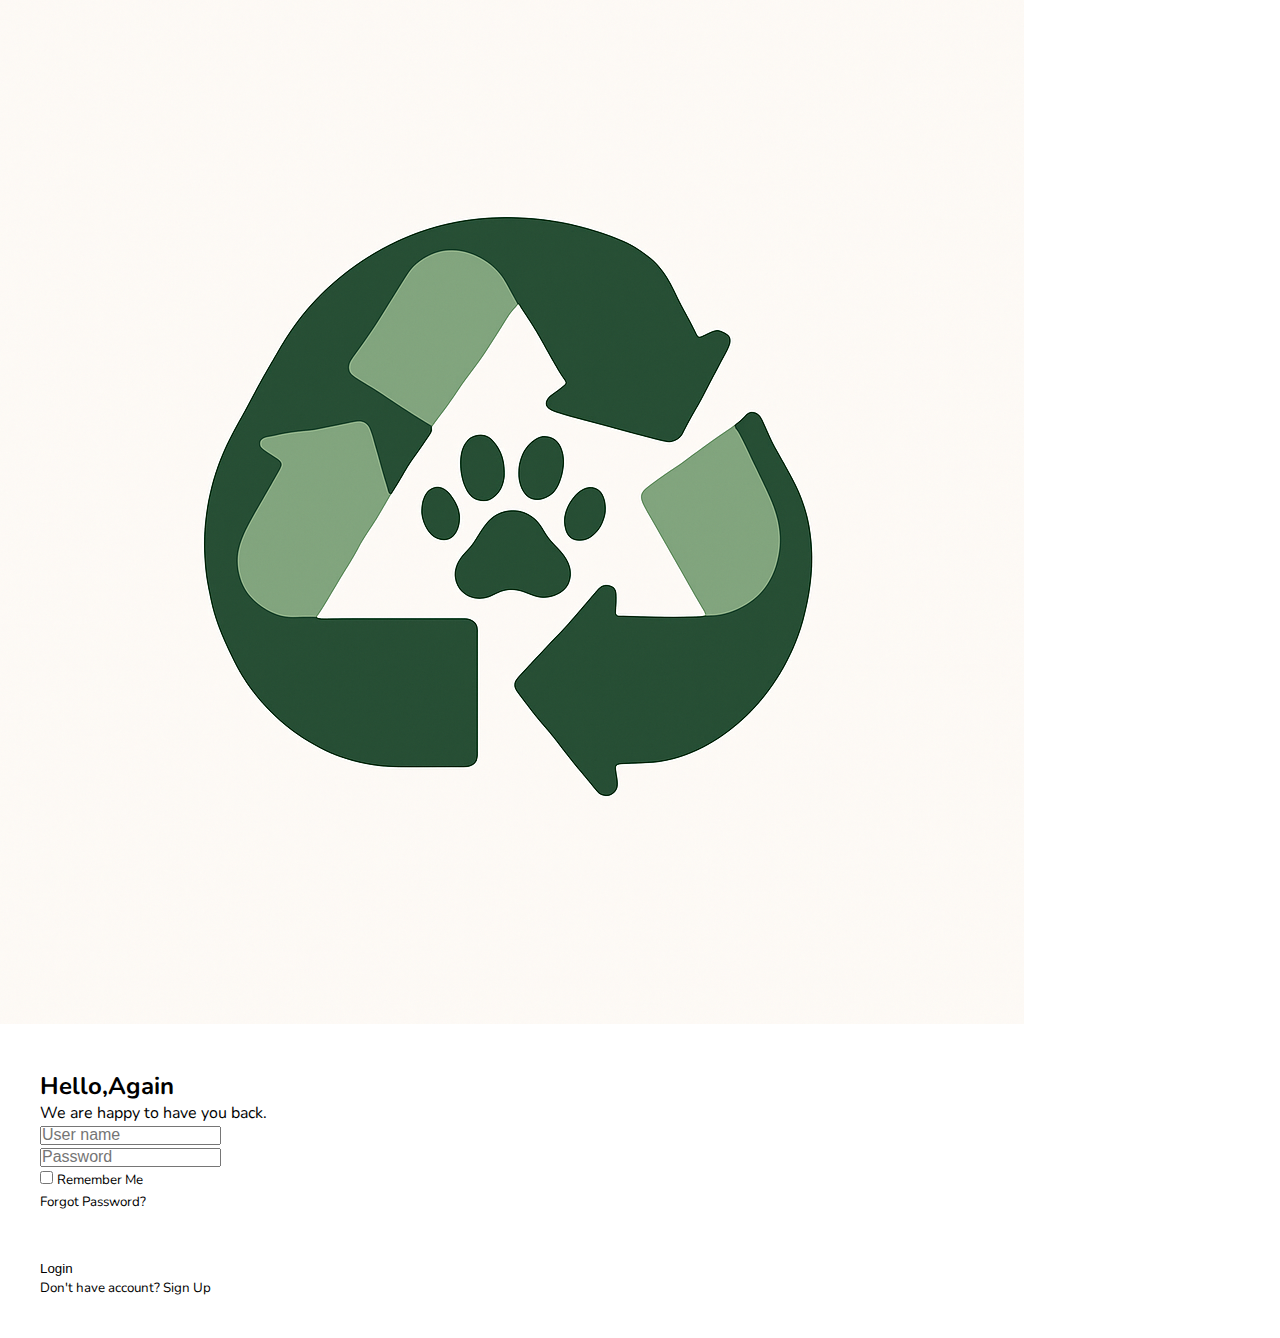
<file: index.html>
<!DOCTYPE html>
<html lang="en">
<head>
    <meta charset="UTF-8">
    <meta http-equiv="X-UA-Compatible" content="IE=edge">
    <meta name="viewport" content="width=device-width, initial-scale=1.0">
    <link rel="preconnect" href="https://fonts.googleapis.com">
    <link rel="preconnect" href="https://fonts.gstatic.com" crossorigin>
    <link href="https://fonts.googleapis.com/css2?family=Nunito:ital,wght@0,200..1000;1,200..1000&display=swap" rel="stylesheet"> 
    <link rel="stylesheet" href="https://cdn.jsdelivr.net/npm/bootstrap@5.2.3/dist/css/bootstrap.min.css" integrity="sha384-rbsA2VBKQhggwzxH7pPCaAqO46MgnOM80zW1RWuH61DGLwZJEdK2Kadq2F9CUG65" crossorigin="anonymous">
    <link rel="stylesheet" href="css/style.css">
    <title>Login page</title>
</head>
<body>
     <div class="container d-flex justify-content-center align-items-center min-vh-100">

       <div class="row border rounded-5 p-3 bg-white shadow box-area">

       <div class="col-md-6 rounded-4 d-flex justify-content-center align-items-center flex-column left-box">
           <div class="featured-image mb-3">
            <img src="images/logo.png" alt="logo" title="logo" class="img-fluid">
           </div>
       </div> 
       <div class="col-md-6 right-box">
          <div class="row align-items-center">
                <div class="header-text mb-4">
                     <h2>Hello,Again</h2>
                     <p>We are happy to have you back.</p>
                </div>
            <form id="login-form">
                <div class="input-group mb-3">
                    <input name="username" type="text" class="form-control form-control-lg bg-light fs-6" placeholder="User name">
                </div>
                <div class="input-group mb-1">
                    <input name="password" type="password" class="form-control form-control-lg bg-light fs-6" placeholder="Password">
                </div>
                <div class="input-group mb-5 d-flex justify-content-between">
                    <div class="form-check">
                        <input type="checkbox" class="form-check-input" id="formCheck">
                        <label for="formCheck" class="form-check-label text-secondary"><small>Remember Me</small></label>
                    </div>
                    <div class="forgot">
                        <small><a href="#">Forgot Password?</a></small>
                    </div>
                </div>
                <div class="input-group mb-3">
                    <button id="login-form-submit" type="submit" class="btn btn-success">Login</button>
                </div>
            </form>
            <div class="row">
                <small>Don't have account? <a href="#">Sign Up</a></small>
            </div>
          </div>
       </div> 
      </div>
    </div>
    <script src="js/index.js"></script>
    <script src="https://cdn.jsdelivr.net/npm/bootstrap@5.3.6/dist/js/bootstrap.bundle.min.js" integrity="sha384-j1CDi7MgGQ12Z7Qab0qlWQ/Qqz24Gc6BM0thvEMVjHnfYGF0rmFCozFSxQBxwHKO" crossorigin="anonymous"></script>
</body>
</html>
</file>
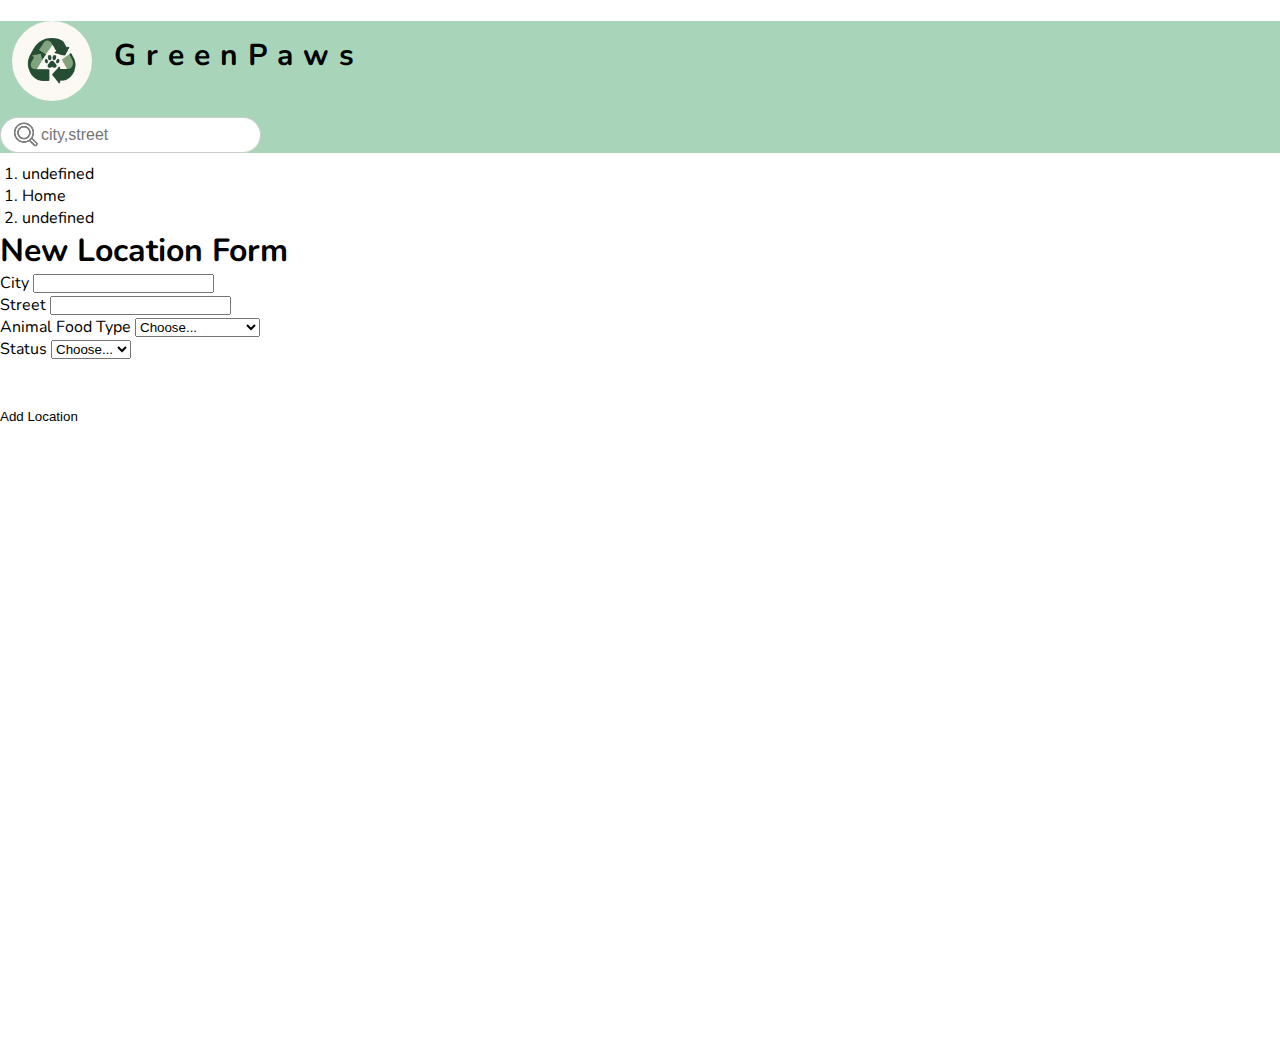
<file: addLocation.html>
<!DOCTYPE html>
<html lang="en">
<head>
    <meta charset="UTF-8">
    <meta name="viewport" content="width=device-width, initial-scale=1.0">
    <link rel="preconnect" href="https://fonts.googleapis.com">
    <link rel="preconnect" href="https://fonts.gstatic.com" crossorigin>
    <link href="https://fonts.googleapis.com/css2?family=Nunito:ital,wght@0,200..1000;1,200..1000&display=swap" rel="stylesheet">   
    <link href="https://cdn.jsdelivr.net/npm/bootstrap@5.3.6/dist/css/bootstrap.min.css" rel="stylesheet" integrity="sha384-4Q6Gf2aSP4eDXB8Miphtr37CMZZQ5oXLH2yaXMJ2w8e2ZtHTl7GptT4jmndRuHDT" crossorigin="anonymous"> 
    <link rel="stylesheet" href="css/style.css">
    <title>Add location form</title>
</head>
<body>
    <header>
        <section class="headerContainer">
            <a href="homePage.html" id="logo">
                <span>GreenPaws</span>
            </a>
            <section class="search-container">
                <button class="search-toggle" aria-label="search"></button>
                <input type="text" class="search-input" placeholder="city,street">
            </section>
        </section>
    </header>
    <main>
        <aside id="asideBar">
            
        </aside>
        <section id="wrapper">
               <nav aria-label="breadcrumb">
                <ol class="breadcrumb">
                    <li class="breadcrumb-item" aria-current="page">Home</li>
                </ol>
                <ol class="breadcrumb">
                    <li class="breadcrumb-item"><a href="homePage.html">Home</a></li>
                </ol>
            </nav>
            <section class="container mt-5 formContainer">
                <h1>New Location Form</h1>
                <form id="addLocationForm" class="row g-3 needs-validation" novalidate>
                    <section class="col-md-6">
                        <label for="cityName" class="form-label">City</label>
                        <input type="text" class="form-control" id="cityName" name="city" required>
                    </section>
                    <section class="col-md-6">
                        <label for="streetName" class="form-label">Street</label>
                        <input type="text" class="form-control" id="streetName" name="street" required>
                    </section>
                    <section class="col-md-6">
                        <label for="animalFood" class="form-label">Animal Food Type</label>
                        <select class="form-select" id="animalFood" name="animalFood" required>
                            <option selected disabled value="">Choose...</option>
                        </select>
                    </section>
                    <section class="col-md-6">
                        <label for="status" class="form-label">Status</label>
                        <select class="form-select" id="status" name="status" required>
                            <option selected disabled value="">Choose...</option>
                        </select>
                    </section>
                    <section class="col-12">
                        <button type="submit" class="btn btn-success">Add Location</button>
                    </section>
                </form>
            </section>
        </section>
    </main>
    <script src="js/resposvieHandler.js"></script>
    <script src="js/addLocationFrom.js"></script>
    <script src="https://cdn.jsdelivr.net/npm/bootstrap@5.3.6/dist/js/bootstrap.bundle.min.js" integrity="sha384-j1CDi7MgGQ12Z7Qab0qlWQ/Qqz24Gc6BM0thvEMVjHnfYGF0rmFCozFSxQBxwHKO" crossorigin="anonymous"></script>
</body>
</html>
</file>
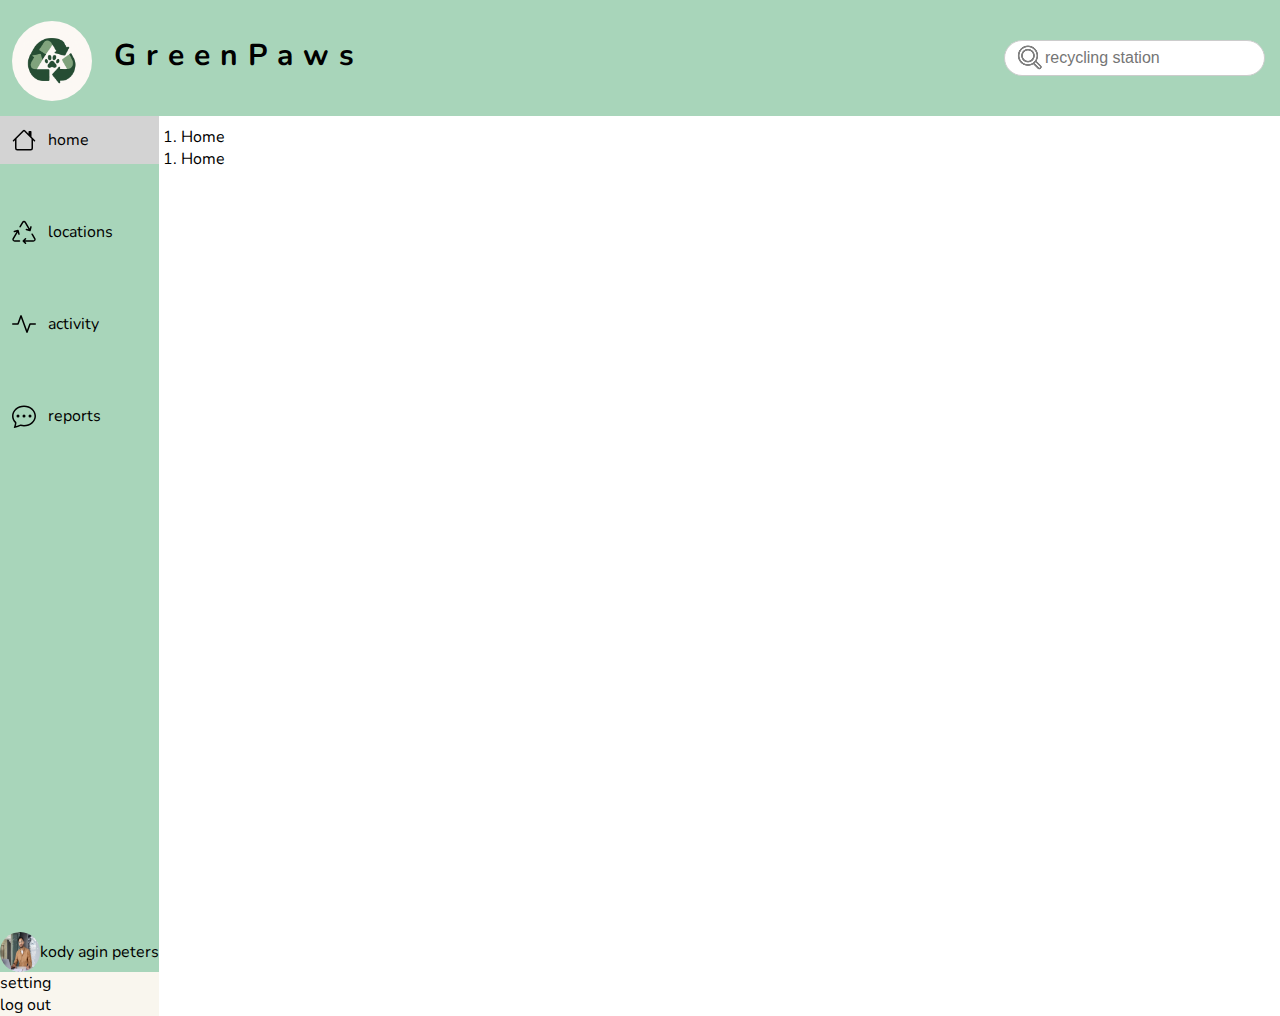
<file: homePage.html>
<!DOCTYPE html>
<html lang="en">
<head>
    <meta charset="UTF-8">
    <meta name="viewport" content="width=device-width, initial-scale=1.0">
    <link rel="preconnect" href="https://fonts.googleapis.com">
    <link rel="preconnect" href="https://fonts.gstatic.com" crossorigin>
    <link href="https://fonts.googleapis.com/css2?family=Nunito:ital,wght@0,200..1000;1,200..1000&display=swap" rel="stylesheet">   
    <link href="https://cdn.jsdelivr.net/npm/bootstrap@5.3.6/dist/css/bootstrap.min.css" rel="stylesheet" integrity="sha384-4Q6Gf2aSP4eDXB8Miphtr37CMZZQ5oXLH2yaXMJ2w8e2ZtHTl7GptT4jmndRuHDT" crossorigin="anonymous"> 
    <link rel="stylesheet" href="css/style.css">
    <title>Home Page</title>
</head>
<body>
    <header>
        <section class="headerContiner">
            <a href="homePage.html" id="logo">
                <span>GreenPaws</span>
            </a>
            <section class="search-container">
                <button class="search-toggle" aria-label="search"></button>
                <input type="text" class="search-input" placeholder="recycling station">
            </section>
        </section>
    </header>
    <main>
        <aside id="asideBar">
            <nav class="nav flex-column nav-pills">
                <section id="toggleSidebar">
                    <svg id="toggleIcon" xmlns="http://www.w3.org/2000/svg" fill="currentColor" class="bi bi-three-dots" viewBox="0 0 16 16">
                        <path d="M3 9.5a1.5 1.5 0 1 1 0-3 1.5 1.5 0 0 1 0 3m5 0a1.5 1.5 0 1 1 0-3 1.5 1.5 0 0 1 0 3m5 0a1.5 1.5 0 1 1 0-3 1.5 1.5 0 0 1 0 3"/>
                    </svg>
                </section>
                <a class="nav-link active" aria-current="page" href="homePage.html">
                    <svg xmlns="http://www.w3.org/2000/svg" fill="currentColor" class="bi bi-house" viewBox="0 0 16 16">
                        <path d="M8.707 1.5a1 1 0 0 0-1.414 0L.646 8.146a.5.5 0 0 0 .708.708L2 8.207V13.5A1.5 1.5 0 0 0 3.5 15h9a1.5 1.5 0 0 0 1.5-1.5V8.207l.646.647a.5.5 0 0 0 .708-.708L13 5.793V2.5a.5.5 0 0 0-.5-.5h-1a.5.5 0 0 0-.5.5v1.293zM13 7.207V13.5a.5.5 0 0 1-.5.5h-9a.5.5 0 0 1-.5-.5V7.207l5-5z"/>
                    </svg>
                    <span>home</span>
                </a>
                <a class="nav-link" href="listPage.html?pageTitle=Locations">
                    <svg xmlns="http://www.w3.org/2000/svg" fill="currentColor" class="bi bi-recycle" viewBox="0 0 16 16">
                        <path d="M9.302 1.256a1.5 1.5 0 0 0-2.604 0l-1.704 2.98a.5.5 0 0 0 .869.497l1.703-2.981a.5.5 0 0 1 .868 0l2.54 4.444-1.256-.337a.5.5 0 1 0-.26.966l2.415.647a.5.5 0 0 0 .613-.353l.647-2.415a.5.5 0 1 0-.966-.259l-.333 1.242zM2.973 7.773l-1.255.337a.5.5 0 1 1-.26-.966l2.416-.647a.5.5 0 0 1 .612.353l.647 2.415a.5.5 0 0 1-.966.259l-.333-1.242-2.545 4.454a.5.5 0 0 0 .434.748H5a.5.5 0 0 1 0 1H1.723A1.5 1.5 0 0 1 .421 12.24zm10.89 1.463a.5.5 0 1 0-.868.496l1.716 3.004a.5.5 0 0 1-.434.748h-5.57l.647-.646a.5.5 0 1 0-.708-.707l-1.5 1.5a.5.5 0 0 0 0 .707l1.5 1.5a.5.5 0 1 0 .708-.707l-.647-.647h5.57a1.5 1.5 0 0 0 1.302-2.244z"/>
                    </svg>
                    <span>locations</span>
                </a>
                <a class="nav-link" href="graphPage.html?pageTitle=activity">
                    <svg xmlns="http://www.w3.org/2000/svg" fill="currentColor" class="bi bi-activity" viewBox="0 0 16 16">
                        <path fill-rule="evenodd" d="M6 2a.5.5 0 0 1 .47.33L10 12.036l1.53-4.208A.5.5 0 0 1 12 7.5h3.5a.5.5 0 0 1 0 1h-3.15l-1.88 5.17a.5.5 0 0 1-.94 0L6 3.964 4.47 8.171A.5.5 0 0 1 4 8.5H.5a.5.5 0 0 1 0-1h3.15l1.88-5.17A.5.5 0 0 1 6 2"/>
                    </svg>
                    <span>activity</span>
                </a>
                <a class="nav-link" href="reportPage.html?pageTitle=Reports">
                    <svg xmlns="http://www.w3.org/2000/svg" fill="currentColor" class="bi bi-chat-dots" viewBox="0 0 16 16">
                        <path d="M5 8a1 1 0 1 1-2 0 1 1 0 0 1 2 0m4 0a1 1 0 1 1-2 0 1 1 0 0 1 2 0m3 1a1 1 0 1 0 0-2 1 1 0 0 0 0 2"/>
                        <path d="m2.165 15.803.02-.004c1.83-.363 2.948-.842 3.468-1.105A9 9 0 0 0 8 15c4.418 0 8-3.134 8-7s-3.582-7-8-7-8 3.134-8 7c0 1.76.743 3.37 1.97 4.6a10.4 10.4 0 0 1-.524 2.318l-.003.011a11 11 0 0 1-.244.637c-.079.186.074.394.273.362a22 22 0 0 0 .693-.125m.8-3.108a1 1 0 0 0-.287-.801C1.618 10.83 1 9.468 1 8c0-3.192 3.004-6 7-6s7 2.808 7 6-3.004 6-7 6a8 8 0 0 1-2.088-.272 1 1 0 0 0-.711.074c-.387.196-1.24.57-2.634.893a11 11 0 0 0 .398-2"/>
                    </svg>
                    <span>reports</span>
                </a>
            </nav>
            <section id="profileContiner" class="dropup-center dropup">
                <section class="btn profilePlaceHolder" data-bs-toggle="dropdown" aria-expanded="false">
                    <img src="images/portrait-of-an-indian-young.jpg">
                    <span>kody agin peters</span>
                </section>
                <ul class="dropdown-menu">
                    <li><a class="dropdown-item" href="#">setting</a></li>
                    <li><a class="dropdown-item" href="index.html">log out</a></li>
                </ul>
            </section>
        </aside>
        <section id="warraper">
               <nav aria-label="breadcrumb">
                <ol class="breadcrumb">
                    <li class="breadcrumb-item" aria-current="page">Home</li>
                </ol>
                <ol class="breadcrumb">
                    <li class="breadcrumb-item"><a href="homePage.html">Home</a></li>
                </ol>
            </nav>
            
        </section>
    </main>
    <script src="js/resposvieHandler.js"></script>
    <script src="js/homePage.js"></script>
    <script src="https://cdn.jsdelivr.net/npm/bootstrap@5.3.6/dist/js/bootstrap.bundle.min.js" integrity="sha384-j1CDi7MgGQ12Z7Qab0qlWQ/Qqz24Gc6BM0thvEMVjHnfYGF0rmFCozFSxQBxwHKO" crossorigin="anonymous"></script>
</body>
</html>
</file>
<file: css/style.css>
* {
    margin: 0;
    padding: 0;
    box-sizing: border-box;
}

header, main, footer, nav, div, section  {
    display: block;
}
a {
    text-decoration: none;
    color: #000000;
}
body {
    font-family: nunito;
}
main {
    display: flex;
    flex-direction: row;
    overflow-y: auto;
    min-height: 100vh;
    max-height: 100%;
    width: 100%;
    max-width: 100%;
}

ul {
    list-style: none;
    text-align: left;
}
#warraper {
    display: flex;
    flex-direction: column;
    
    text-align: center;
}
nav.flex-column.nav-pills a span {
    color: #000000;
    font-family: Nunito;
}

.nav-link:focus, .nav-link:hover {
    color: #000000;
}
nav.flex-column.nav-pills a svg {
    color: #000000;
}
nav.flex-column.nav-pills .nav-link.active, .nav-pills .nav-link.active{
    background-color:#D3D3D3 ;
    color: #000000;
}

.nav-link {
  display: flex;
  align-items: center;
  gap: 12px; 
  padding: 12px 12px;
}

.nav-link svg {
  flex-shrink: 0;
  width: 24px;
  height: 24px;
}

.nav-link span {
  font-size: 16px;
  margin: 0;
}

nav.flex-column.nav-pills a:hover {
    background-color: #fff;
}
nav .breadcrumb:first-of-type {
    margin-top: 10px;
}
nav .breadcrumb {
    margin-left: 22px;
}

.nav .nav-link:not(.nav .nav-link:first-of-type) {
    margin-top: 44px;
}

header {
    background-color: #A8D5BA;
    min-width: 100%;
    max-width: 100%;
}
.headerContiner {
    display: flex;
    height: 116px;
    width: 100%;
    flex-direction: row;
    align-items: center;
    justify-content: space-between;
}
#logo {
    background-image: url("/images/logo.png");
    background-size: contain;
    height: 80px;
    width: 80px;
    display: block;
    border-radius: 50%;
    margin-left: 12px;
    margin-top: 21px;
    margin-bottom: 16px;
}
#logo span {
    padding-left: 102px;
    color: #000000;
    font-size: 30px;
    font-weight: bold;
    letter-spacing: 10px;
    text-align: center;
    line-height: 70px;
}

.search-container {
  position: relative;
  display: flex;
  align-items: center;
  margin-right: 15px;
  
}

.search-toggle {
  background: url("/images/image\ 1.png") no-repeat center center;
  background-size: 20px 20px;
  width: 40px;
  height: 40px;
  border: none;
  cursor: pointer;
  display: none; 
}

.search-input {
    padding: 8px 12px;
    border-radius: 20px;
    border: 1px solid #ccc;
    font-size: 1rem;
    transition: all 0.3s ease;
    background-image: url('/images/image\ 1.png'); 
    background-repeat: no-repeat;
    background-position: 10px center;
    background-size: 30px 30px;
    padding-left: 40px;
}
.search-input:focus {
  outline: none;
  border: 1px solid #555; 
}

#asideBar {
    
    display: flex;
    flex-direction: column;
    justify-content: space-between;
    background-color: #A8D5BA;
}
.btn {
    color: #000000;
    background:none;
    border: none;
    margin-top: 49px;
    display: flex;
    
}
.btn img {
    width: 40px;
    height: 40px;
    border-radius: 50%;
}
#profileContiner > .btn > span {
    white-space: nowrap;
    overflow: hidden;
    text-overflow: ellipsis;
    margin-top: 9px;
}
.dropdown-menu {
    border: none;
    background-color: #F9F6EE;
}
svg {
    width:24px;
    height:24px;
}
#toggleSidebar {
    margin-top: 10px;
    margin-right: 10px;
    align-self: flex-end;
    display: none;
    
} 
#warraper h1 {
    font-weight: bold;
    font-family: Merriweather;
    font-size: 48px;
    margin-top: 50px;
    
}
h1 + img {
    height: auto; 
    max-width: 70%; 
    display: block; 
    margin-left: auto; 
    margin-right: auto; 
    margin-top: 42px; 
    border-radius: 10px; 
}
#navContainer {
    display: flex;
    flex-wrap: wrap;
    align-items: center;
    justify-content: center;
    gap: 143px;
    margin-top: 115px;
    margin-left: 110px;
}
#navContainer a {
    
    display: flex;
    flex-direction: row;
    align-items: center;
    justify-content: center;
    background-color: #A8D5BA;
    margin-bottom: 115px;
    border-radius: 10px;
    
}
.activityIcon {
    background-image: url("/images/activity.svg");
    background-position: center;
    background-repeat: no-repeat;
    width: 56px;
    height: 56px;
}
.addIcon {
    background-image: url("/images/plus-square.svg");
    background-position: center;
    background-repeat: no-repeat;
    width: 56px;
    height: 56px;
}
.chatDotsIcon {
    background-image: url("/images/chat-dots.svg");
    background-position: center;
    background-repeat: no-repeat;
    width: 56px;
    height: 56px;
}
.recycleIcon {
    background-image: url("/images/recycle.svg");
    background-position: center;
    background-repeat: no-repeat;
    width: 56px;
    height: 56px;
  
}
#navContainer a span {
    font-size: 20px;
    margin-right: 10px;
}
.listContiner {
    
    margin-top: 50px;
    display: flex;
    flex-direction: row;
    flex-wrap: wrap;
    gap: 50px;
    align-items: center;
    margin-left: 70px;
}
.listContiner a {
    display: flex;
    flex-direction: column;
    text-align:start;
    width: 200px;
    height: 170px;
    background-color: #FAFAFA;
    border: solid #000000;
    border-radius: 20px;
    justify-content: center;
    position: relative;
}
.listContiner a span {
    width: 100%;
    padding-left: 40px;
    display: flex;            
    align-items: center;
}
.listContiner a span:first-of-type {
    display: none;
}
.icon-foodcapacity {
    background-image: url("/images/level.svg");
    width: 31px;
    height: 31px;
    background-repeat: no-repeat;
    background-size: contain;
}
.icon-trash {
    background-image: url("/images/trash.svg");
    width: 31px;
    height: 31px;
    background-repeat: no-repeat;
    background-size: contain;
}
.statistics {
    background-image: url("/images/activity.svg");
    width: 31px;
    height: 31px;
    background-repeat: no-repeat;
    background-size: contain;
}
.delete {
    align-self:normal;
    padding: 20px 20px;
    border-radius : 8px;
    top: 10px;
    right: 10px;
    position: absolute;
}
.icon-locationsid {
    background-image: url("/images/id.svg");
    width: 31px;
    height: 31px;
    background-repeat: no-repeat;
    background-size: contain;
}
.icon-cityname {
    background-image: url("/images/city.svg");
    width: 31px;
    height: 31px;
    background-repeat: no-repeat;
    background-size: contain;
}
.icon-street {
    background-image: url("/images/street.svg");
    width: 31px;
    height: 31px;
    background-repeat: no-repeat;
    background-size: contain;
}
.icon-animelfood {
    background-image: url("/images/food.svg");
    width: 31px;
    height: 31px;
    background-repeat: no-repeat;
    background-size: contain;
}
.icon-active {
    background-image: url("/images/active.svg");
    width: 31px;
    height: 31px;
    background-repeat: no-repeat;
    background-size: contain;
}
.icon-inactive {
    background-image: url("/images/inactive.svg");
    width: 31px;
    height: 31px;
    background-repeat: no-repeat;
    background-size: contain;
}

#fillerSearchContiner {
    display: flex;
    align-items: center;
    gap: 50px;
    margin-left: 70px;
}
#fillerSearchContiner > button {
    width: 194px;
    height: 40px;
    background-color: #fff;
    border: #000000 solid;
    border-radius: 10px;
}
#catgoryButton {
    width: 194px;
    height: 40px;
    background-color: #fff;
    border: #000 solid;
    border-radius: 10px;
    display: flex;
    align-items: center;
    position: relative;
    padding: 8px 12px;
    cursor: pointer;
}

#categoryIcon {
    background-image: url('/images/categories.svg');
    background-repeat: no-repeat;
    background-position: center;
    width: 31px;
    height: 31px;
    margin-right: 10px;
}

#catgoryMenu {
    position: absolute;
    top: 100%;
    left: 0;
    background-color: #fff;
    list-style: none;
    padding: 0;
    margin-top: 5px;
    border-radius: 10px;
    z-index: 1000;
    display: none;
}

#catgoryMenu > li {
    border: 1px solid #000;
    display: flex;
    align-items: center;
    justify-content: space-evenly;
    position: relative; 
    cursor: pointer;
    border-radius: 10px;
    width: 194px;
    height: 40px;
}

.icon-arrow {
    background-image: url('/images/arrow-right.svg'); 
    background-repeat: no-repeat;
    background-size: contain;
    width: 20px;
    height: 20px;
}
.icon-addBottles {
    background-image: url('/images/addBottels.svg'); 
    background-repeat: no-repeat;
    background-size: contain;
    width: 20px;
    height: 20px;
}
.icon-report {
    background-image: url('/images/report.svg'); 
    background-repeat: no-repeat;
    background-size: contain;
    width: 20px;
    height: 20px;   
}
#catgoryMenu li > ul {
    position: absolute;
    top: 0;
    left: 100%; 
    background-color: #fff;
    list-style: none;
    padding: 0;
    border-radius: 10px;
    display: none;
    min-width: 160px;
}

#catgoryMenu li:hover > ul {
    display: block;
}

#catgoryMenu li > ul li {
    padding: 7px 8px;
    border: 1px solid #000;
    border-radius: 10px;
}
.icon-bell {
    background-image: url('/images/bell-fill.svg'); 
    background-repeat: no-repeat;
    background-position: 10px center;
    background-size: 30px 30px;
    position: absolute;
    top: 8px;
    right: 8px;
    border-radius: 50%;
    padding: 23px;
    
}
.icon-list {
    background-image: url('/images/list-ul.svg'); 
    background-repeat: no-repeat;
    background-position: 10px center;
    background-size: 30px 30px;
}
.icon-map {
    background-image: url('/images/map.svg'); 
    background-repeat: no-repeat;
    background-position: 10px center;
    background-size: 30px 30px;
}
.page-view-input {
    padding: 8px 12px;
    border-radius: 20px;
    border: 1px solid #ccc;
    font-size: 1rem;
    transition: all 0.3s ease;
}
.searchFiller-input {
    padding: 8px 12px;
    border-radius: 20px;
    border: 1px solid #ccc;
    font-size: 1rem;
    transition: all 0.3s ease;
    background-image: url('/images/image\ 1.png'); 
    background-repeat: no-repeat;
    background-position: 10px center;
    background-size: 30px 30px;
    padding-left: 40px;
}
.highlighted {
    background-color:#D3D3D3 ;
}
.mainPageContainer {
    display: flex;
    flex-direction: row;
    margin-bottom: 25px;
}
.locationDataContainer {
    display: flex;
    flex-direction: column;
    gap: 7px;
    text-align: left;
    margin-left: 25px;
    border: #000 solid;
    background-color:#FAFAFA;
    font-size: 32px;
    border-radius: 20px;
    width: 516px;
    height: 365px;
    position: relative;
}
.locationDataContainer span {
    width: 100%;
    padding-left: 70px;
    padding-top: 15px;
    height: 100%;
}
.buttonsContainer {
    display: flex;
    flex-direction: column;
    gap: 65px;
    margin-top: 110px;
    margin-bottom: 90px;
    margin-left: 75px;
}
.buttonsContainer button {
    width: 400px;
    height: 70px;
    font-size: 36px;
    border-radius: 20px;
}
.buttonsContainer button:first-of-type {
    background-color:  #A8D5BA;;
}
#map {
    display: none;
    width: 735px;
    height: 628px;
    margin-left: 70px;
    border-radius: 20px;
    margin-top: 69px;
    margin-bottom: 123px;
    z-index: 1; 
}
#objectMap {
    display: block;
    width: 450px;
    height: 738px;
    border-radius: 20px;
    z-index: 1;
    margin-left: 76px;
}

.box-area{
    width: 930px;
}


.right-box{
    padding: 40px 30px 40px 40px;
}

::placeholder{
    font-size: 16px;
}

.rounded-4{
    border-radius: 20px;
}
.rounded-5{
    border-radius: 30px;
}
.row a:hover {
    color: #000;
}
.chartCard {
    width: 85%;
    height: calc(100vh - 120px);
    display: flex;
    align-items: center;
    justify-content: center;
    margin-left: 100px; 
    margin-right: 100px;
    padding: 15px;
    box-sizing: border-box;
    max-width: 1600px;
    min-height: 300px;
}

.chart-wrapper {
    height: 100%;
    width: 100%;
    border-radius: 20px;
    border: 3px solid black;
    min-height: 280px;
    min-width: 280px;
    position: relative;
}

#myChart {
    width: 100%;
    height: 100%;
    display: block;
    
}
.reportCard {
    position: relative;
    display: flex;
}
.listContiner .reportCard {
    display: flex;
    flex-direction: column;
    text-align:start;
    width: 200px;
    height: 170px;
    background-color: #FAFAFA;
    border: solid #000000;
    border-radius: 20px;
    justify-content: center;
}
.listContiner .reportCard span {
    padding-left: 23px;
    width: 100%;
    display: flex;            
    align-items: center;
}
#sectionMap {
    width: 430px;
    height: 430px;
    border-radius: 10px;
}
.infoContainer {
    display: flex;
    flex-direction: row;
    gap: 149px;
    margin-left: 126px;
}
#notificationsContainer {
    border: #000 solid;
    width: 430px;
    height: 430px;
    border-radius: 10px;
    background-color: #FAFAFA;
}

#notificationsList {
    list-style: none;
    padding: 0;
    margin: 0;
    overflow-y: auto;
    max-height: 400px;
}

#notificationsList li {
    margin-top: 10px;
    padding-left: 10px;
    margin-bottom: 12px;
    border-bottom: 1px solid #ddd;
    padding-bottom: 6px;
}

#notificationsList span {
    display: block;
    margin-top: 4px;
}
.editBt {
    width: 150px;
    height: 65px;
    position: absolute;
    background-color: #A8D5BA;
    border-radius: 20px;
    top: 10px;
    right: 10px;
    padding-left: 30px;
}
@media (min-width: 1000px) and (max-width: 1400px) {
    #navContainer {
        margin-left: 65px;
    }
    .chartCard {
        margin-right: auto;
        height: 80vh; 
        max-height: 700px;
        max-width: 1200px;
        min-width: 737px; 
        min-height: 500px; 
        padding: 20px; 
    }
    .infoContainer {
        flex-direction: column;
        margin-left: 0;
        gap: 60px;
        align-items: center;
    }
}
@media (max-width: 999px) {
    .chartCard {
        margin-left: auto;
        margin-right: 40px;
        width: 95%; 
        height: 75vh; 
        max-height: 550px; 
        padding: 10px;
        min-width: 450px; 
        min-height: 350px; 
    }
    .chart-wrapper {
        min-height: 330px; 
        min-width: 430px; 
    }
}
@media (max-width: 767px) {
    .chartCard {
        width: 98%;
        height: 60vh;
        max-height: 350px; 
        padding: 5px;
        min-width: 280px;
        min-height: 250px; 
    }
    .chart-wrapper {
        border-width: 1px;
        min-height: 240px; 
        min-width: 270px;
    }
}
@media (min-width: 360px) and (max-width: 992px) {
  
    .infoContainer {
        flex-direction: column;
        margin-left: 0;
        gap: 60px;
        align-items: center;
    }
    #objectMap {
        display: none;
    }
  
    .locationDataContainer span {
        font-size: 24px;
       
    }
    #fillerSearchContiner {
        margin-left: 0px;
    }
  
   .listContiner {
    margin-left: 0px;
    justify-content: center;
   }
    #toggleSidebar {
        display: block;
        align-self: center; 
        margin-top: 10px;
        margin-right: 0px;
    }
    #asideBar.expanded .nav #toggleSidebar {
        align-self: flex-end; 
    }

    .search-input {
        display: none;
        position: absolute;
        top: 50px;
        right: 0;
        width: 200px;
        z-index: 10;
        background: white;
    }
    .search-toggle {
        display: block;
        border-radius: 50%;
        background-color: #fff;
        width: 47px;
        height: 47px;
    }
    .search-container.active .search-input {
        display: block;
    }

    .nav .nav-link span {
        display: none;
    }
    #asideBar {
        width: 70px;
        align-items: center;
    
    }
    #asideBar.expanded {
        position: fixed;
        width: 205px;
        top: 0;
        left: 0;
        z-index: 1000;
        background-color: #A8D5BA;
        transition: width 0.3s ease;
        overflow-y: auto;
        height: 100vh;
    }
    #asideBar.expanded .nav .nav-link span {
        display: inline;
    }
    #asideBar.expanded > #profileContiner > .btn > span {
        display: inline;
    }
    #profileContiner .btn span {
        display: none;
    }

    #warraper {
        margin: 0 auto; 
        overflow-x: hidden;
    }

    #navContainer {
        gap: 40px;
        margin-top: 50px;
        margin-left: 0;
    }
    #navContainer a {
        width: 100px;
        margin-bottom: 0px;
        margin-top: 0px;
    }
    .activityIcon {
      width: 56px;
    height: 56px;
        margin-bottom: 0px;
        margin-top: 0px;
    }
    .addIcon {
        width: 56px;
        height: 56px;
        margin-bottom: 0px;
        margin-top: 0px; 
    }
    .chatDotsIcon {
         width: 56px;
        height: 56px;
        margin-bottom: 0px;
        margin-top: 0px;    
    }
    .recycleIcon {
        width: 56px;
        height: 56px;
        margin-bottom: 0px;
        margin-top: 0px;   
    }
    
    #navContainer a span {
        font-size: 16px;
    }
}

@media (min-width: 360px) and (max-width: 767px) { 
    
      #sectionMap {
        width: 250px;
        height: 250px;
        
    }
    #notificationsContainer {
        width: 200px;
        height: 200px;
    }
      #map {
        width: 200px;
        height: 70vh;
        margin-left: 20px;
    }
    #logo {
        height: 60px;
        width: 60px;
    }
    #logo span {
        letter-spacing: 5px;
        padding-left: 70px;
        font-size: 14px;
    }
    #warraper h1 {
        font-size: 24px;
        margin-top: 0px;
    }
    #navContainer {
        flex-direction: column; 
    }
    #fillerSearchContiner {
        flex-direction: column;
        margin-left: 0px;
    }
     .locationDataContainer {
        width: 250px;
    }
      .buttonsContainer {
        margin-top: 57px;
        margin-bottom: 0px;
        margin-left: 0px;
    }

    .buttonsContainer button {
        width: 250px;
        height: 70px;
        font-size: 24px;
        padding-left:20px ;
    }
}


@media (min-width: 768px) and (max-width: 992px) {
      #sectionMap {
        width: 350px;
        height: 350px;
        
    }
    #notificationsContainer {
        width: 350px;
        height: 350px;
    }
       
    #warraper h1 {
        font-size: 42px;
        margin-top: 0px;
    }
    #navContainer {
        flex-direction: row; 
        margin-bottom: 25px;
    }
    #map {
        width: 650px;
        height: 50vh;
        margin-left: 20px;
    }
}
 @media (min-width: 1000px) and (max-width: 1400px){
 
     #map {
        margin-left: 20px;
    }
     #fillerSearchContiner {
        margin-left: 20px;
    }
 }   
 
@media only screen and (max-width: 768px){

     .box-area{
        margin: 0 10px;

     }
     .left-box{
        
        overflow: hidden;
     }
     .right-box{
        padding: 20px;
     }

}
</file>
